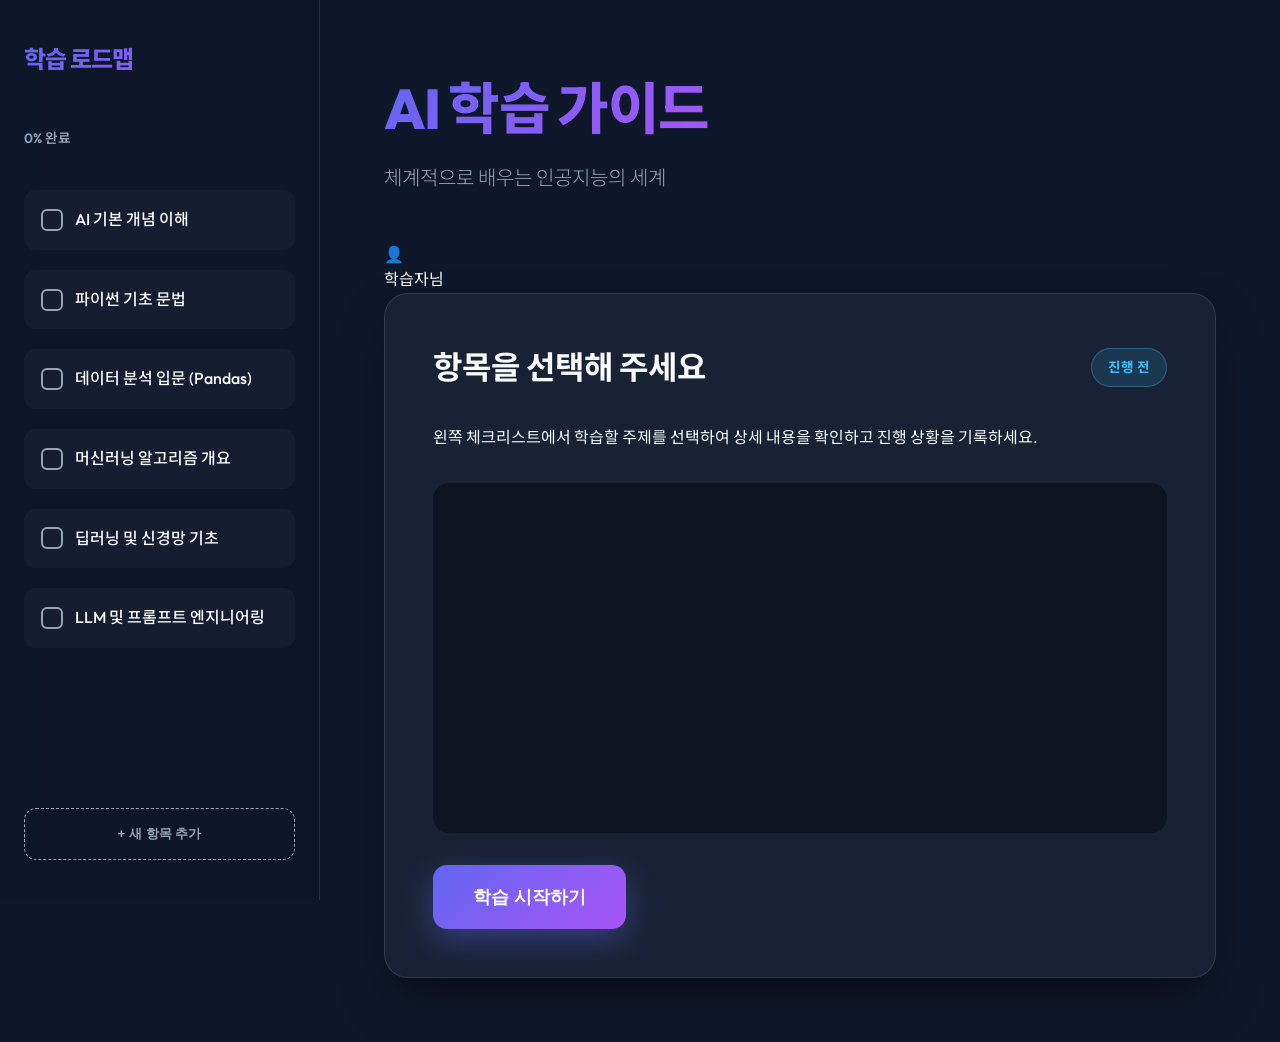
<file: index.html>
<!DOCTYPE html>
<html lang="ko">
<head>
    <meta charset="UTF-8">
    <meta name="viewport" content="width=device-width, initial-scale=1.0">
    <title>AI 학습 가이드 - 체크리스트</title>
    <meta name="description" content="AI 학습 과정을 체계적으로 관리하고 진행 상황을 확인하세요.">
    <link rel="preconnect" href="https://fonts.googleapis.com">
    <link rel="preconnect" href="https://fonts.gstatic.com" crossorigin>
    <link href="https://fonts.googleapis.com/css2?family=Outfit:wght@300;400;600;800&family=Noto+Sans+KR:wght@300;400;700&display=swap" rel="stylesheet">
    <link rel="stylesheet" href="style.css">
</head>
<body>
    <div class="app-container">
        <!-- 사이드바: 왼쪽 체크리스트 -->
        <aside class="sidebar" id="checklist-sidebar">
            <div class="sidebar-header">
                <h2>학습 로드맵</h2>
                <div class="progress-container">
                    <div class="progress-bar" id="progress-bar"></div>
                    <span class="progress-text" id="progress-text">0% 완료</span>
                </div>
            </div>
            
            <nav class="checklist-nav">
                <ul id="checklist-items">
                    <li class="checklist-item" data-id="1">
                        <label class="checkbox-wrapper">
                            <input type="checkbox" id="check-1">
                            <span class="checkmark"></span>
                            <span class="item-text">AI 기본 개념 이해</span>
                        </label>
                    </li>
                    <li class="checklist-item" data-id="2">
                        <label class="checkbox-wrapper">
                            <input type="checkbox" id="check-2">
                            <span class="checkmark"></span>
                            <span class="item-text">파이썬 기초 문법</span>
                        </label>
                    </li>
                    <li class="checklist-item" data-id="3">
                        <label class="checkbox-wrapper">
                            <input type="checkbox" id="check-3">
                            <span class="checkmark"></span>
                            <span class="item-text">데이터 분석 입문 (Pandas)</span>
                        </label>
                    </li>
                    <li class="checklist-item" data-id="4">
                        <label class="checkbox-wrapper">
                            <input type="checkbox" id="check-4">
                            <span class="checkmark"></span>
                            <span class="item-text">머신러닝 알고리즘 개요</span>
                        </label>
                    </li>
                    <li class="checklist-item" data-id="5">
                        <label class="checkbox-wrapper">
                            <input type="checkbox" id="check-5">
                            <span class="checkmark"></span>
                            <span class="item-text">딥러닝 및 신경망 기초</span>
                        </label>
                    </li>
                    <li class="checklist-item" data-id="6">
                        <label class="checkbox-wrapper">
                            <input type="checkbox" id="check-6">
                            <span class="checkmark"></span>
                            <span class="item-text">LLM 및 프롬프트 엔지니어링</span>
                        </label>
                    </li>
                </ul>
            </nav>
            
            <div class="sidebar-footer">
                <button class="add-item-btn" id="add-item-btn">+ 새 항목 추가</button>
            </div>
        </aside>

        <!-- 메인 콘텐츠 -->
        <main class="main-content">
            <header class="top-header">
                <div class="hero-section">
                    <h1 class="gradient-text">AI 학습 가이드</h1>
                    <p class="subtitle">체계적으로 배우는 인공지능의 세계</p>
                </div>
                <div class="user-profile">
                    <div class="avatar">👤</div>
                    <span class="username">학습자님</span>
                </div>
            </header>

            <section class="content-cards">
                <div class="card glass-card fade-in" id="content-display">
                    <div class="card-header">
                        <h3 id="selected-title">항목을 선택해 주세요</h3>
                        <span class="badge" id="selected-status">진행 전</span>
                    </div>
                    <div class="card-body">
                        <p id="selected-description">왼쪽 체크리스트에서 학습할 주제를 선택하여 상세 내용을 확인하고 진행 상황을 기록하세요.</p>
                        <div class="placeholder-image" id="visual-content">
                            <!-- Placeholder for image generated by tool -->
                        </div>
                    </div>
                    <div class="card-footer">
                        <button class="primary-btn pulse" id="start-btn">학습 시작하기</button>
                    </div>
                </div>
            </section>
        </main>
    </div>

    <script src="script.js"></script>
</body>
</html>
</file>
<file: style.css>
:root {
    --primary-gradient: linear-gradient(135deg, #6366f1 0%, #a855f7 100%);
    --bg-dark: #0f172a;
    --card-bg: rgba(30, 41, 59, 0.7);
    --glass-border: rgba(255, 255, 255, 0.1);
    --accent-color: #38bdf8;
    --text-main: #f8fafc;
    --text-muted: #94a3b8;
    --transition: cubic-bezier(0.4, 0, 0.2, 1);
}

* {
    margin: 0;
    padding: 0;
    box-sizing: border-box;
}

body {
    font-family: 'Outfit', 'Noto Sans KR', sans-serif;
    background-color: var(--bg-dark);
    color: var(--text-main);
    overflow-x: hidden;
    line-height: 1.6;
}

.app-container {
    display: flex;
    min-height: 100vh;
}

/* 사이드바 스타일 */
.sidebar {
    width: 320px;
    background: rgba(15, 23, 42, 0.8);
    backdrop-filter: blur(20px);
    border-right: 1px solid var(--glass-border);
    display: flex;
    flex-direction: column;
    padding: 2.5rem 1.5rem;
    position: fixed;
    height: 100vh;
    z-index: 100;
}

.sidebar h2 {
    font-size: 1.5rem;
    font-weight: 800;
    margin-bottom: 2rem;
    letter-spacing: -0.05rem;
    background: var(--primary-gradient);
    -webkit-background-clip: text;
    -webkit-text-fill-color: transparent;
}

.progress-container {
    margin-bottom: 2.5rem;
}

.progress-bar {
    width: 0%;
    height: 6px;
    background: var(--primary-gradient);
    border-radius: 10px;
    transition: width 0.6s var(--transition);
    box-shadow: 0 0 15px rgba(168, 85, 247, 0.4);
}

.progress-text {
    display: block;
    font-size: 0.85rem;
    color: var(--text-muted);
    margin-top: 0.75rem;
    font-weight: 600;
}

.checklist-nav {
    flex-grow: 1;
    overflow-y: auto;
}

.checklist-items {
    list-style: none;
}

.checklist-item {
    margin-bottom: 1.25rem;
    padding: 1rem;
    border-radius: 12px;
    background: rgba(255, 255, 255, 0.03);
    border: 1px solid transparent;
    transition: all 0.3s var(--transition);
    cursor: pointer;
}

.checklist-item:hover {
    background: rgba(255, 255, 255, 0.07);
    transform: translateX(8px);
    border-color: var(--glass-border);
}

.checklist-item.active {
    background: rgba(99, 102, 241, 0.1);
    border-color: rgba(99, 102, 241, 0.3);
}

.checkbox-wrapper {
    display: flex;
    align-items: center;
    cursor: pointer;
    font-weight: 500;
}

.checkbox-wrapper input {
    display: none;
}

.checkmark {
    width: 22px;
    height: 22px;
    border: 2px solid var(--text-muted);
    border-radius: 6px;
    margin-right: 12px;
    position: relative;
    transition: all 0.3s var(--transition);
}

.checkbox-wrapper input:checked + .checkmark {
    background: var(--primary-gradient);
    border-color: transparent;
}

.checkbox-wrapper input:checked + .checkmark:after {
    content: '✓';
    position: absolute;
    color: white;
    font-size: 14px;
    left: 50%;
    top: 50%;
    transform: translate(-50%, -50%);
}

.checkbox-wrapper input:checked ~ .item-text {
    color: var(--text-muted);
    text-decoration: line-through;
    opacity: 0.7;
}

/* 추가 버튼 */
.add-item-btn {
    width: 100%;
    padding: 1rem;
    background: transparent;
    border: 1px dashed var(--text-muted);
    border-radius: 12px;
    color: var(--text-muted);
    font-weight: 600;
    cursor: pointer;
    transition: all 0.3s var(--transition);
}

.add-item-btn:hover {
    border-color: var(--accent-color);
    color: var(--accent-color);
    background: rgba(56, 189, 248, 0.05);
}

/* 메인 콘텐츠 영역 */
.main-content {
    margin-left: 320px;
    width: calc(100% - 320px);
    padding: 4rem 5%;
}

.hero-section h1 {
    font-size: 3.5rem;
    font-weight: 800;
    margin-bottom: 0.5rem;
    letter-spacing: -0.1rem;
}

.gradient-text {
    background: var(--primary-gradient);
    -webkit-background-clip: text;
    -webkit-text-fill-color: transparent;
    display: inline-block;
}

.subtitle {
    font-size: 1.25rem;
    color: var(--text-muted);
    margin-bottom: 3rem;
    font-weight: 300;
}

/* 카드 스타일 */
.glass-card {
    background: var(--card-bg);
    backdrop-filter: blur(12px);
    border: 1px solid var(--glass-border);
    border-radius: 24px;
    padding: 3rem;
    box-shadow: 0 25px 50px -12px rgba(0, 0, 0, 0.5);
    transition: transform 0.4s var(--transition);
}

.glass-card:hover {
    transform: translateY(-5px);
}

.card-header {
    display: flex;
    justify-content: space-between;
    align-items: center;
    margin-bottom: 2rem;
}

.card-header h3 {
    font-size: 2rem;
    font-weight: 700;
}

.badge {
    padding: 0.5rem 1rem;
    background: rgba(56, 189, 248, 0.15);
    color: var(--accent-color);
    border-radius: 99px;
    font-size: 0.85rem;
    font-weight: 700;
    border: 1px solid rgba(56, 189, 248, 0.3);
}

.placeholder-image {
    width: 100%;
    height: 350px;
    background: linear-gradient(rgba(0,0,0,0.4), rgba(0,0,0,0.4)), url('https://images.unsplash.com/photo-1677442136019-21780ecad995?q=80&w=1632&auto=format&fit=crop') center/cover;
    border-radius: 16px;
    margin: 2rem 0;
    display: flex;
    align-items: center;
    justify-content: center;
    position: relative;
    overflow: hidden;
}

.primary-btn {
    padding: 1.25rem 2.5rem;
    background: var(--primary-gradient);
    border: none;
    border-radius: 14px;
    color: white;
    font-weight: 700;
    font-size: 1.1rem;
    cursor: pointer;
    box-shadow: 0 10px 30px rgba(99, 102, 241, 0.4);
    transition: all 0.3s var(--transition);
}

.primary-btn:hover {
    transform: scale(1.03);
    box-shadow: 0 15px 40px rgba(99, 102, 241, 0.6);
}

@keyframes pulse {
    0% { transform: scale(1); }
    50% { transform: scale(1.02); }
    100% { transform: scale(1); }
}

.pulse {
    animation: pulse 3s infinite;
}

@media (max-width: 1024px) {
    .app-container { flex-direction: column; }
    .sidebar { width: 100%; height: auto; position: static; padding: 2rem; }
    .main-content { margin-left: 0; width: 100%; padding: 2rem; }
}
</file>
